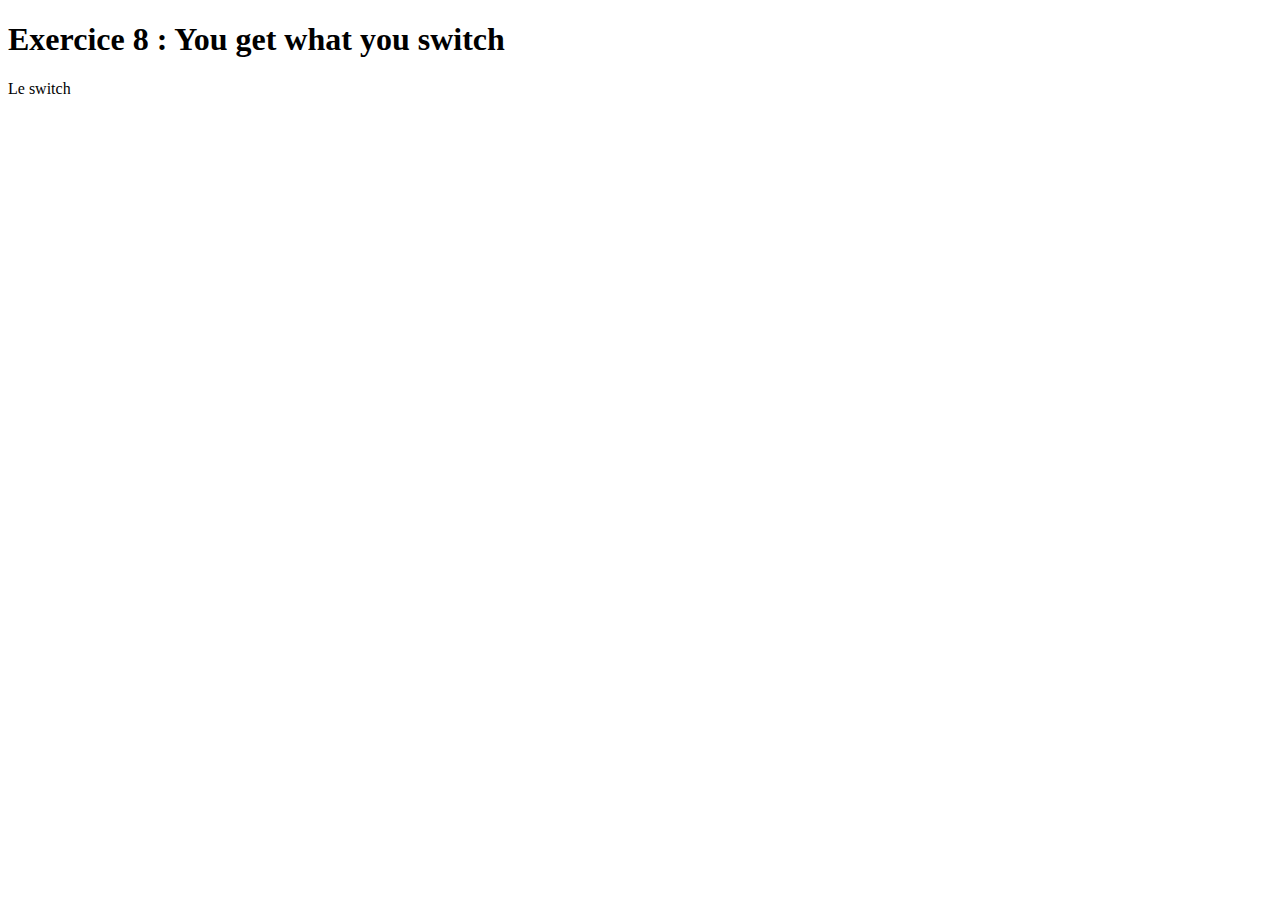
<file: Exo 8 - You get what you switch/index.html>
<!DOCTYPE html>
<html lang="fr">
    <head>
        <meta charset="utf-8">
        <title>Exo 8 JS</title>
        <script src="switch.js" defer></script>

    </head>
    <body>
        <h1>Exercice 8 : You get what you switch</h1>
        <p>Le switch</p>
    </body>
</html>
</file>
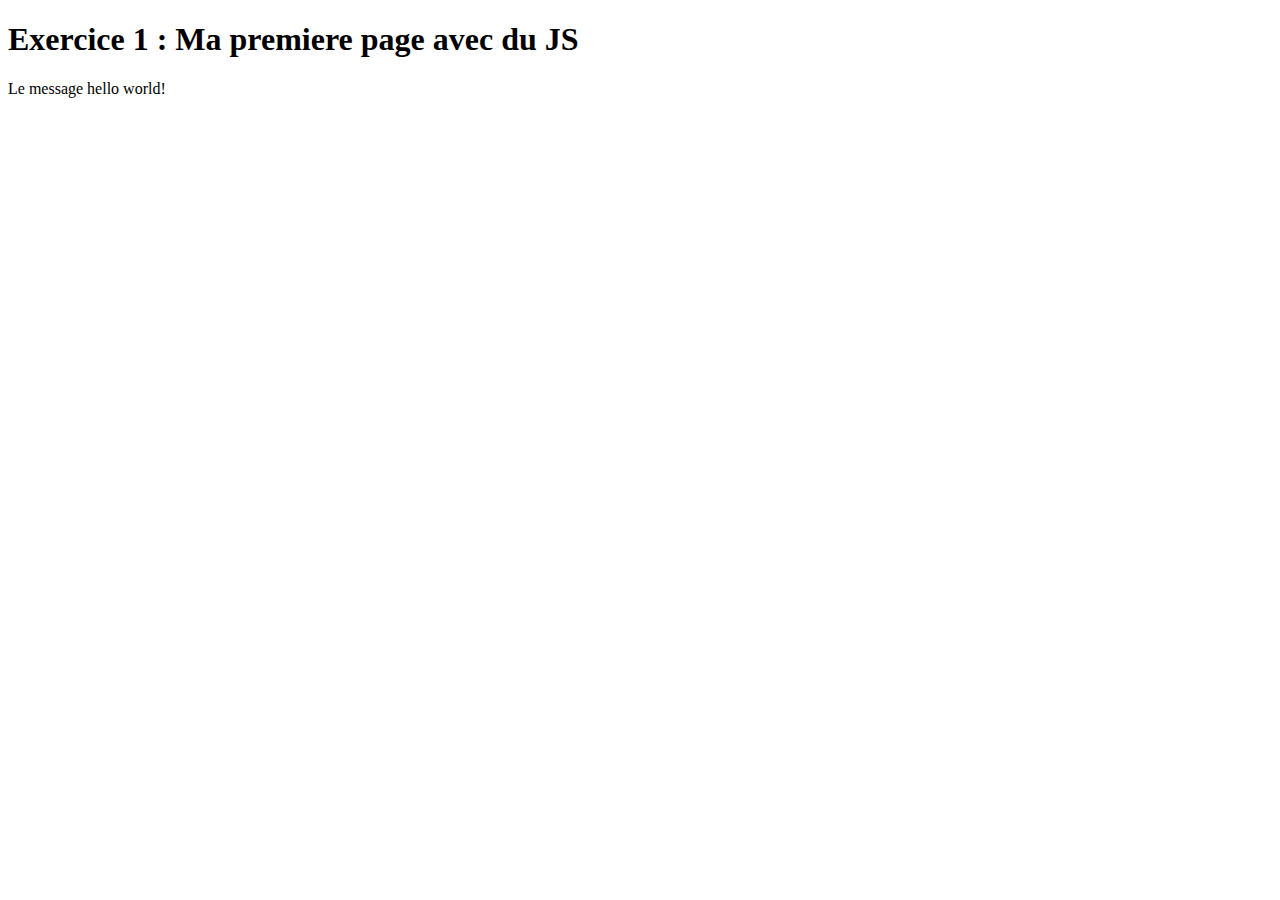
<file: Exo 1 - Première page/Exo 1 - Première page/index.html>
<!DOCTYPE html>
<html lang="fr">
    <head>
        <meta charset="utf-8">
        <title>Exo 1 JS</title>

        <script type="text/javascript">
        alert("Hello world !")
            
        </script>
    </head>
    <body>
        <h1>Exercice 1 : Ma premiere page avec du JS</h1>
        <p>Le message hello world!</p>
    </body>
</html>
</file>
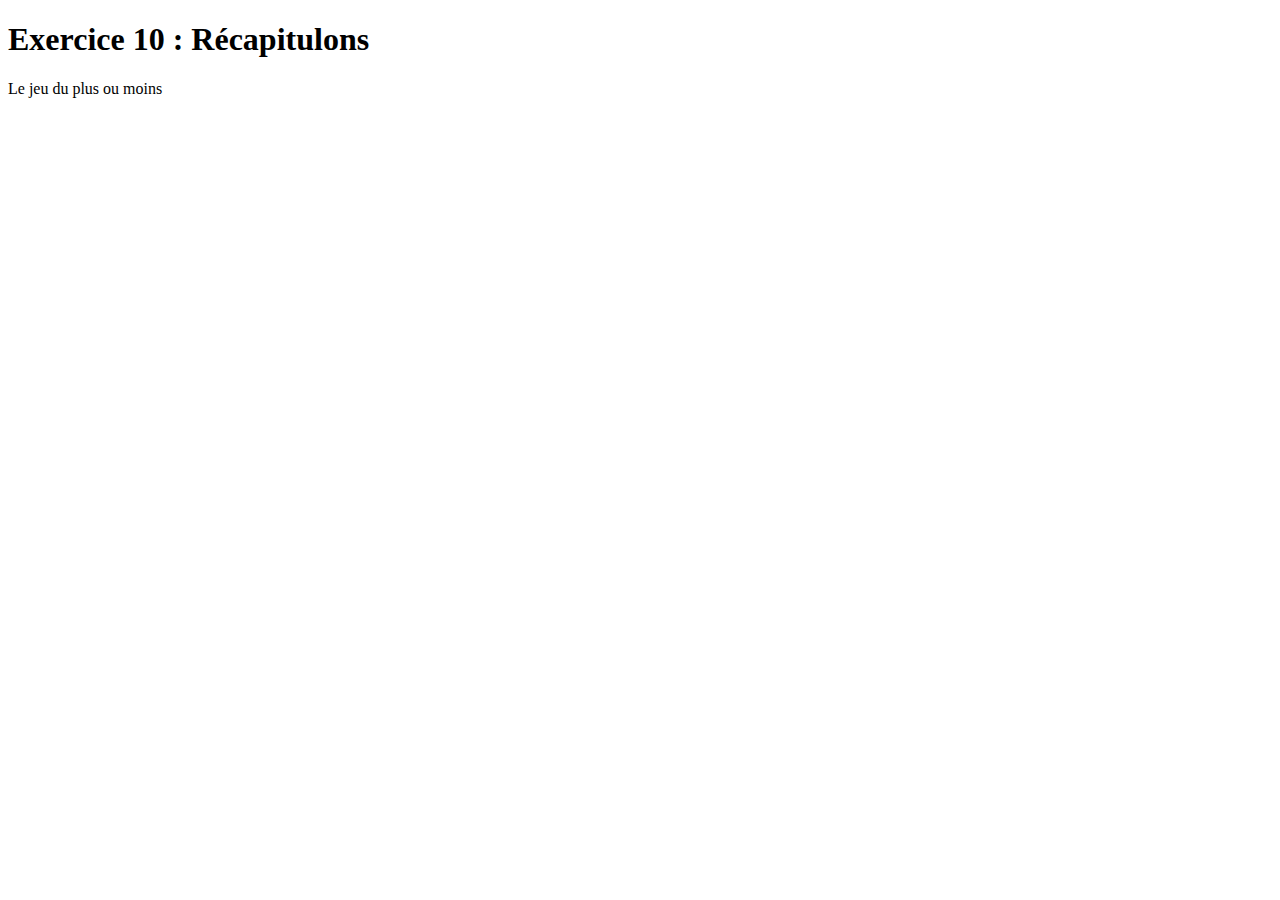
<file: Exo 10 - Récapitulons/Exo 10 - Récapitulons/index.html>
<!DOCTYPE html>
<html lang="fr">
    <head>
        <meta charset="utf-8">
        <title>Exo 10 JS</title>
        
    </head>
    <body>
        <h1>Exercice 10 : Récapitulons</h1>
        <p>Le jeu du plus ou moins</p>
        <script src="jeu.js" defer></script>
        
    </body>
</html>
</file>
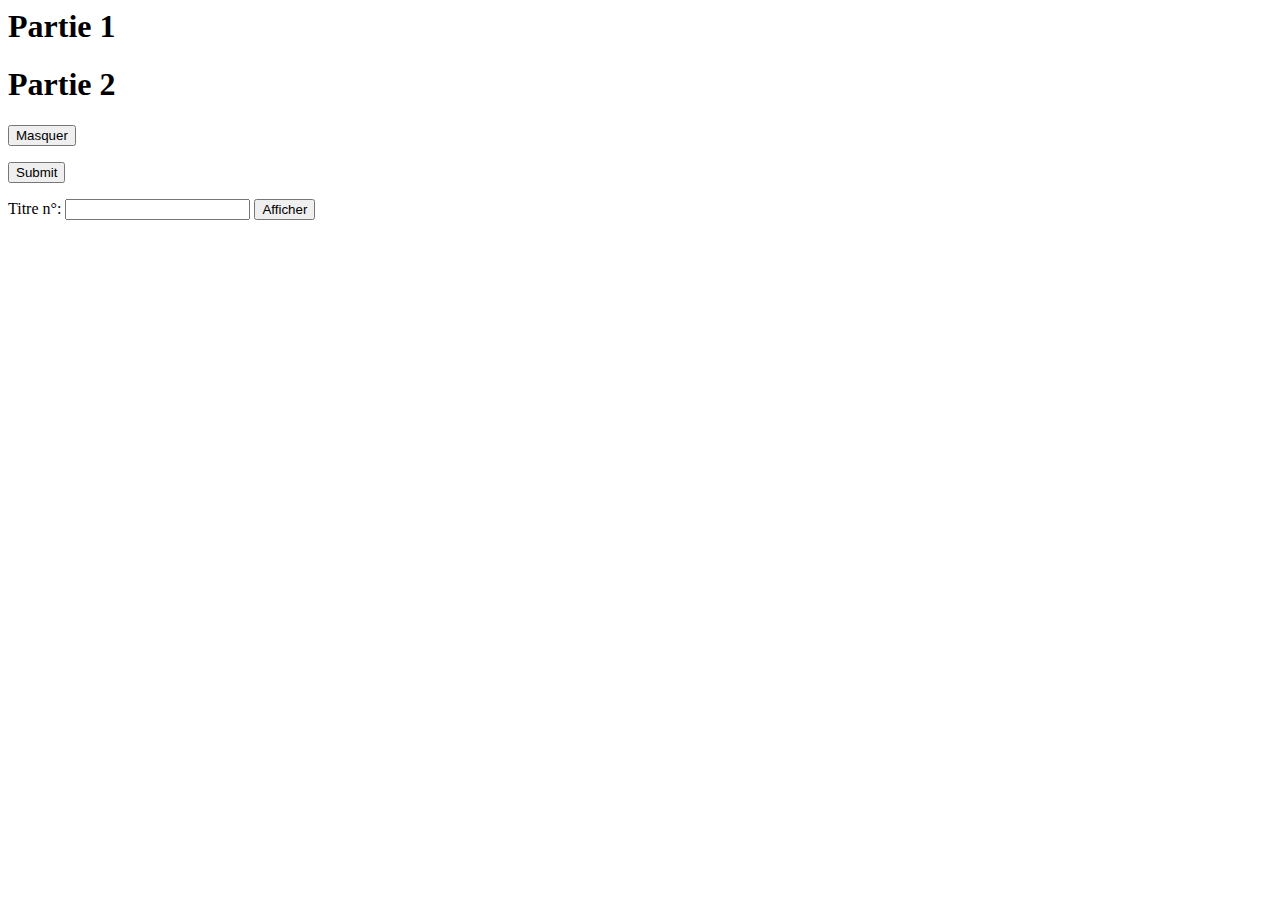
<file: Exo 11 - Manipulation du DOM/Exo 11 - Manipulation du DOM/index.html>
<html>
<head>
<meta http-equiv="Content-Type" content="text/html; charset=UTF-8">
<title>Mon titre</title>
<script type="text/javascript" src="lib.js"></script>
</head>
<body>
<h1 onClick="showHxContent(1)">Partie 1</h1>
<div id="title1" style="display:none">
<p>Mon premier paragraphe</p>
<p>Mon second paragraphe</p>
</div>
<h1 onClick="showHxContent(2)">Partie 2</h1>
<div id="title2" style="display:none">
<p>Mon premier paragraphe</p>
<p>Mon second paragraphe</p>
</div>
<p>
<input type="submit" value="Masquer" onClick="hideAllDivs()"/>
</p>
<p>
<p>
    <input type="submit" id="masquer" onclick="deletetitle" >
</p>
Titre n°: <input type="text" id="title"/>
<input type="submit" value="Afficher" onClick="alertTitle()"/>
</p>
</body>
</html>
</file>
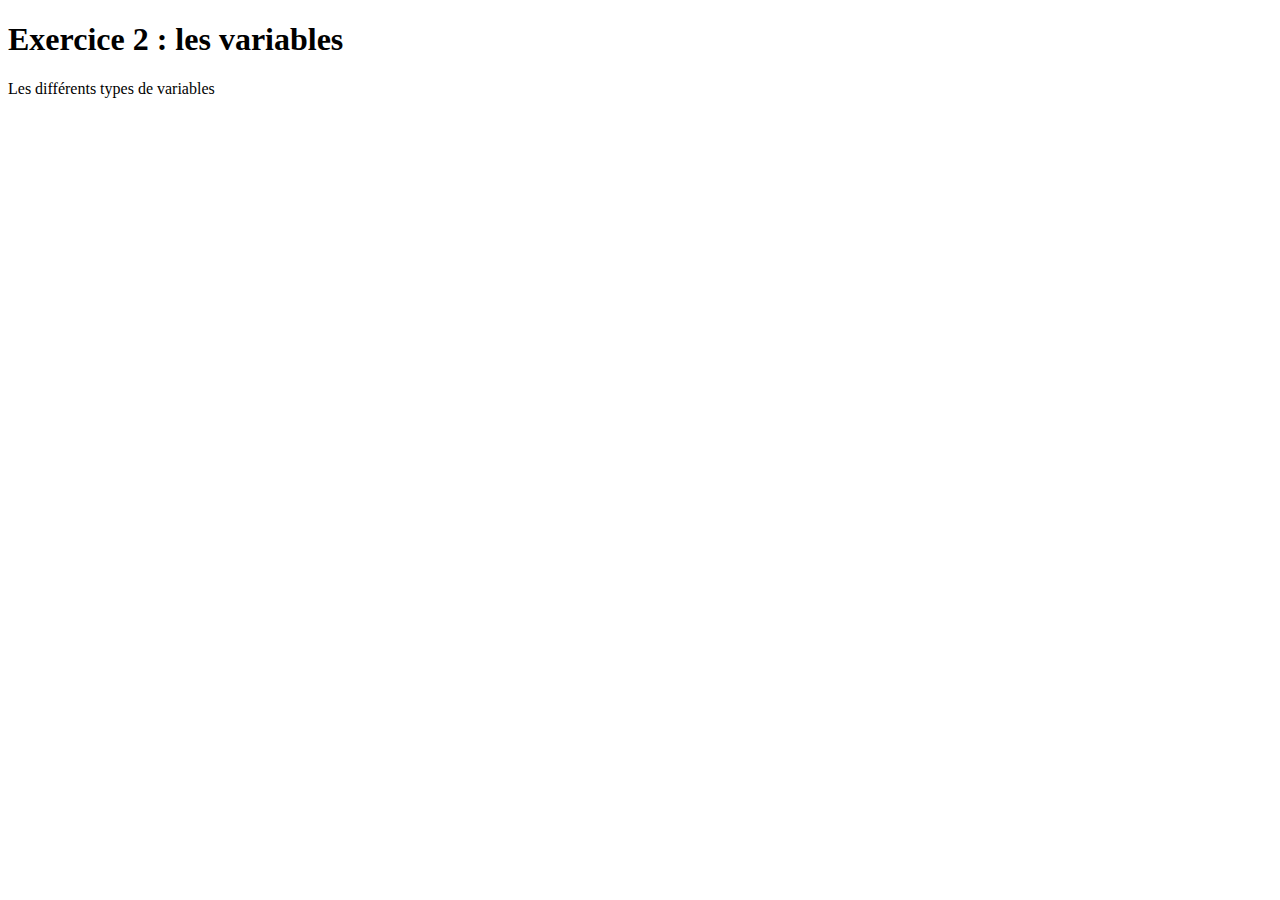
<file: Exo 2 - Les variables/Exo 2 - Les variables/index.html>
<!DOCTYPE html>
<html lang="fr">
    <head>
        <meta charset="utf-8">
        <title>Exo 2 JS</title>
        <script>
            var a = 10 
            console.log(a);
            console.log(typeof(a));
            // expected output: "number"
            var b= -10
            console.log(b)
            console.log(typeof(b))

            var c = 1.6
            console.log(c)
            console.log(typeof(c));
            
            
            var d = "Caractères"
            console.log(d)
            console.log(typeof(d))
            
            var vrai = true
            console.log(vrai)
            console.log(typeof(vrai))
            
        </script>
    </head>
    <body>
        <h1>Exercice 2 : les variables</h1>
        <p>Les différents types de variables</p>
    </body>
</html>
</file>
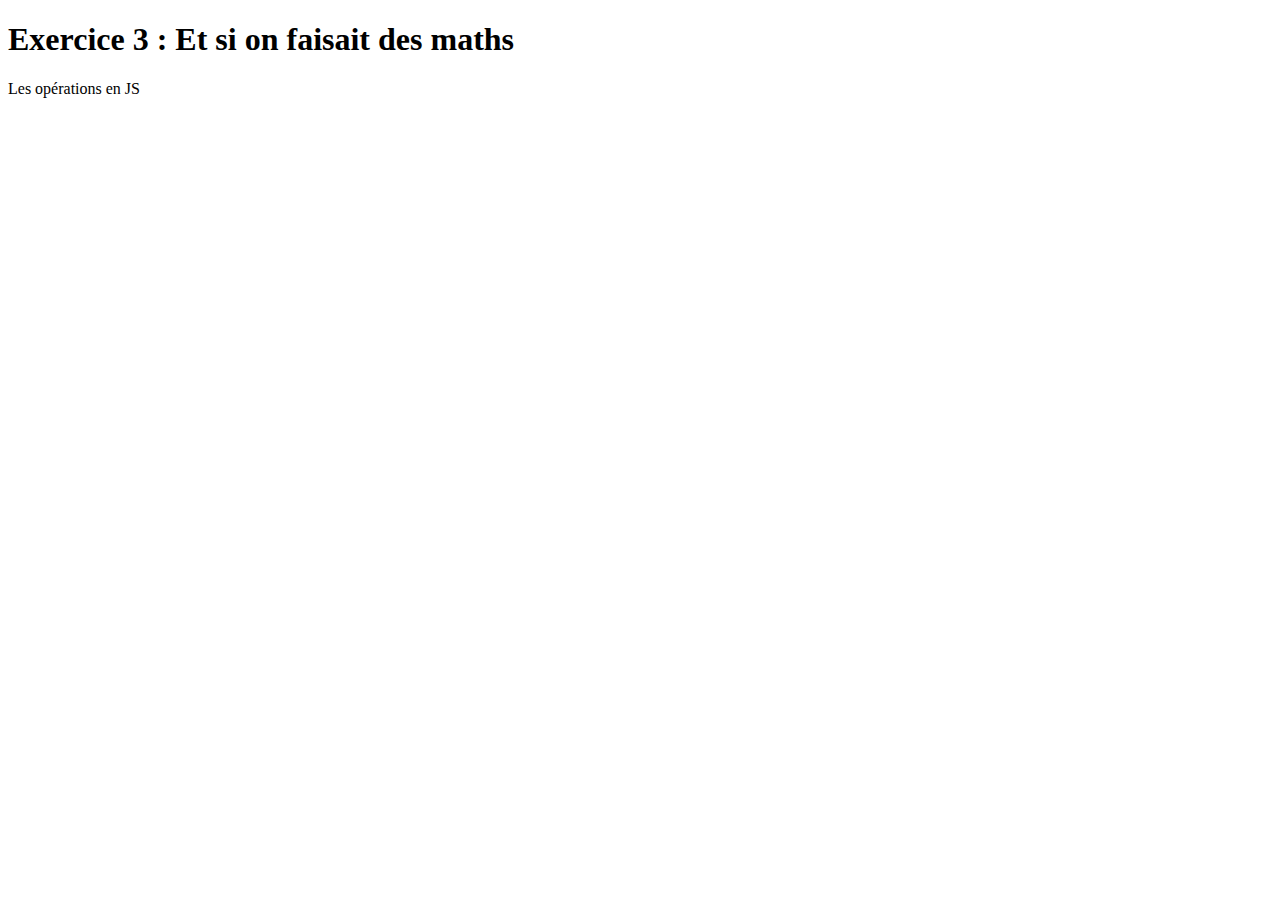
<file: Exo 3 - Et si on faisait des maths/Exo 3 - Et si on faisait des maths/index.html>
<!DOCTYPE html>
<html lang="fr">
    <head>
        <meta charset="utf-8">
        <title>Exo 3 JS</title>
        <script src="calcul.js" defer></script>
    </head>
    <body>
        <h1>Exercice 3 : Et si on faisait des maths</h1>
        <p>Les opérations en JS</p>
    </body>
</html>
</file>
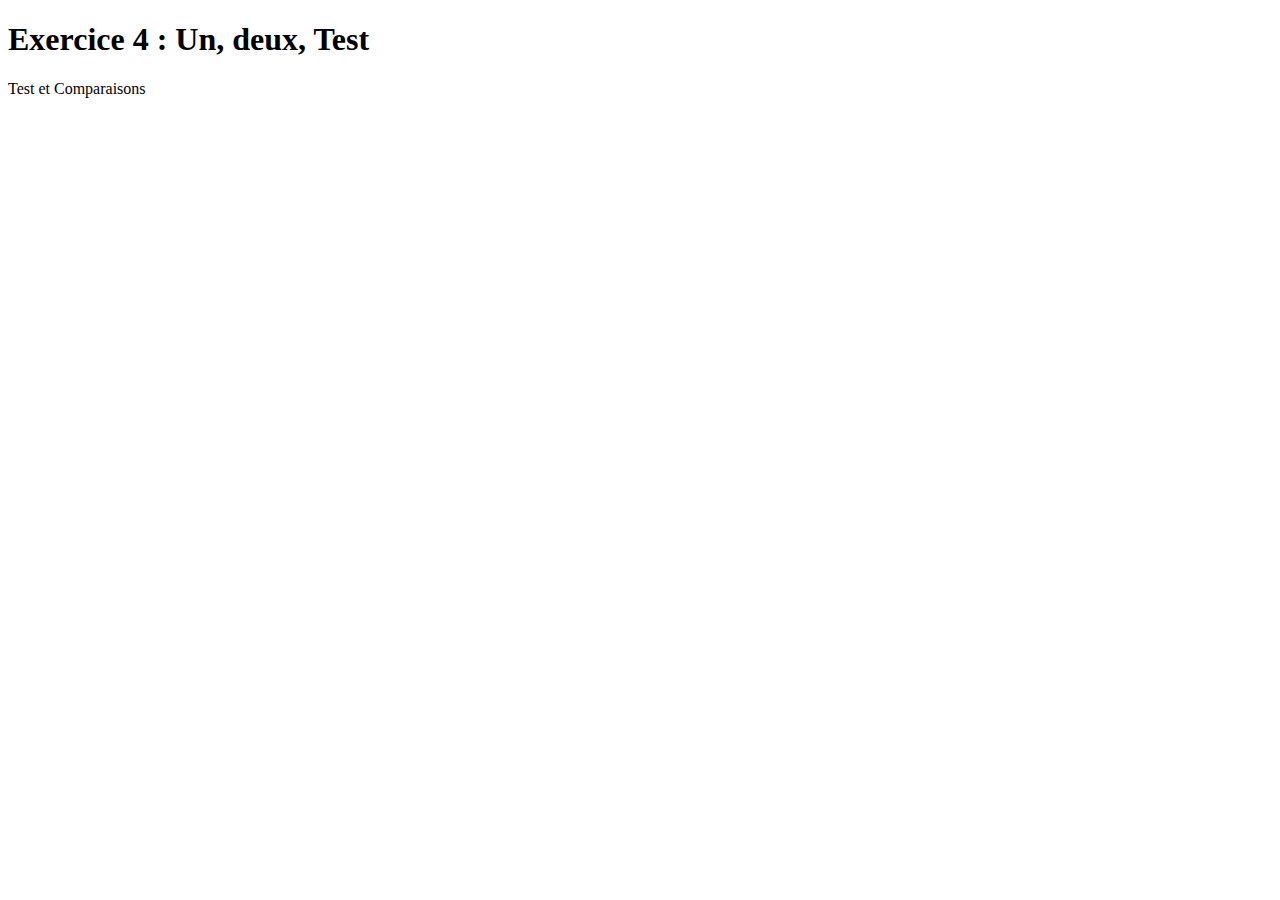
<file: Exo 4 - Un, deux, Test/Exo 4 - Un, deux, Test/index.html>
<!DOCTYPE html>
<html lang="fr">
    <head>
        <meta charset="utf-8">
        <title>Exo 4 JS</title>
        <script src="comparaison.js" defer></script>
    </head>
    <body>
        <h1>Exercice 4 : Un, deux, Test</h1>
        <p>Test et Comparaisons</p>
    </body>
</html>
</file>
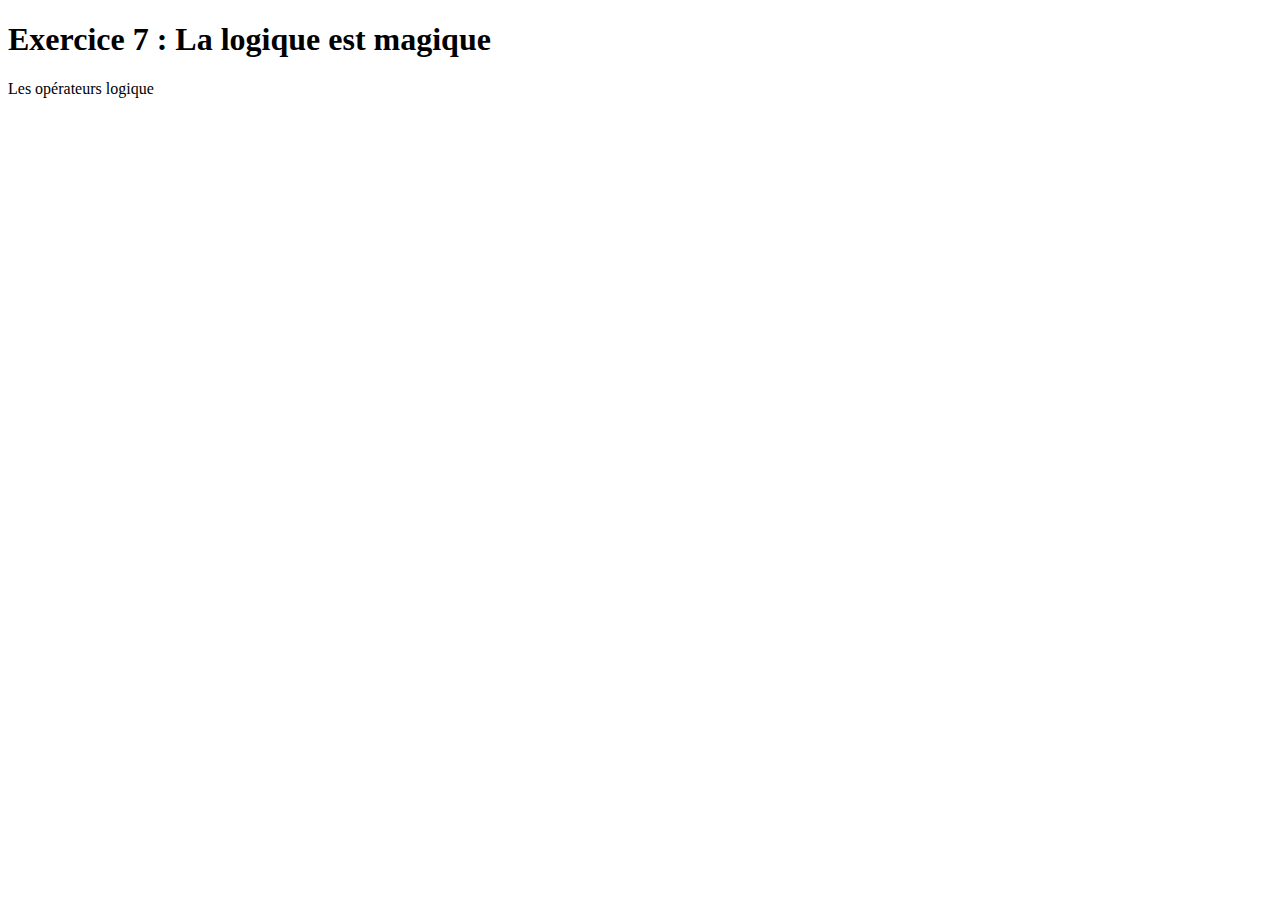
<file: Exo 7 - La logique est magique/Exo 7 - La logique est magique/index.html>
<!DOCTYPE html>
<html lang="fr">
    <head>
        <meta charset="utf-8">
        <title>Exo 7 JS</title>
        <script type="text/javascript" src="script.js"></script>
    </head>
    <body>
        <h1>Exercice 7 : La logique est magique</h1>
        <p>Les opérateurs logique</p>
    </body>
</html>
</file>
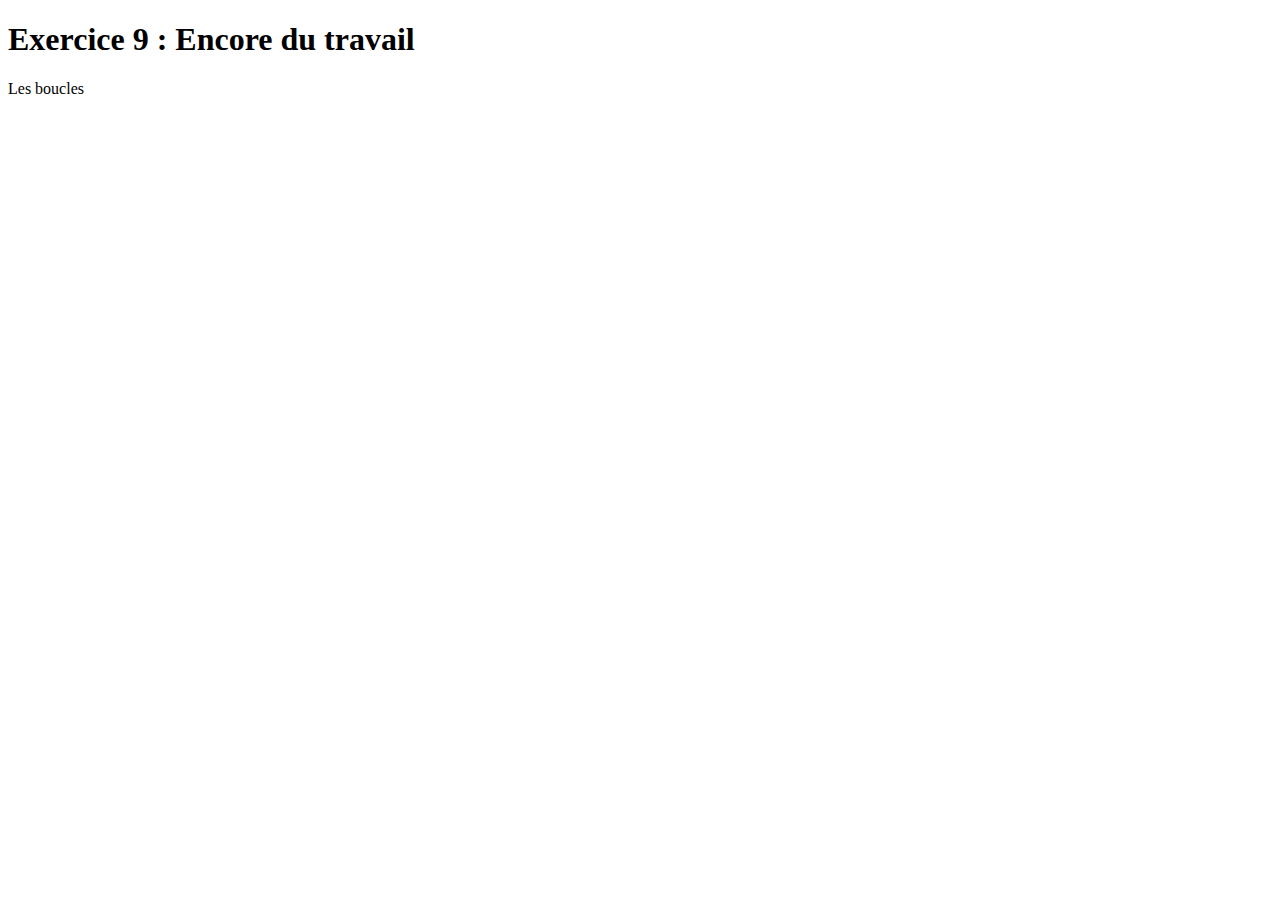
<file: Exo 9 - Encore du travail/Exo 9 - Encore du travail/index.html>
<!DOCTYPE html>
<html lang="fr">
    <head>
        <meta charset="utf-8">
        <title>Exo 9 JS</title>
        <script type="text/javascript" src="script.js"></script>
    </head>
    <body>
        <h1>Exercice 9 : Encore du travail</h1>
        <p>Les boucles</p>
    </body>
</html>
</file>
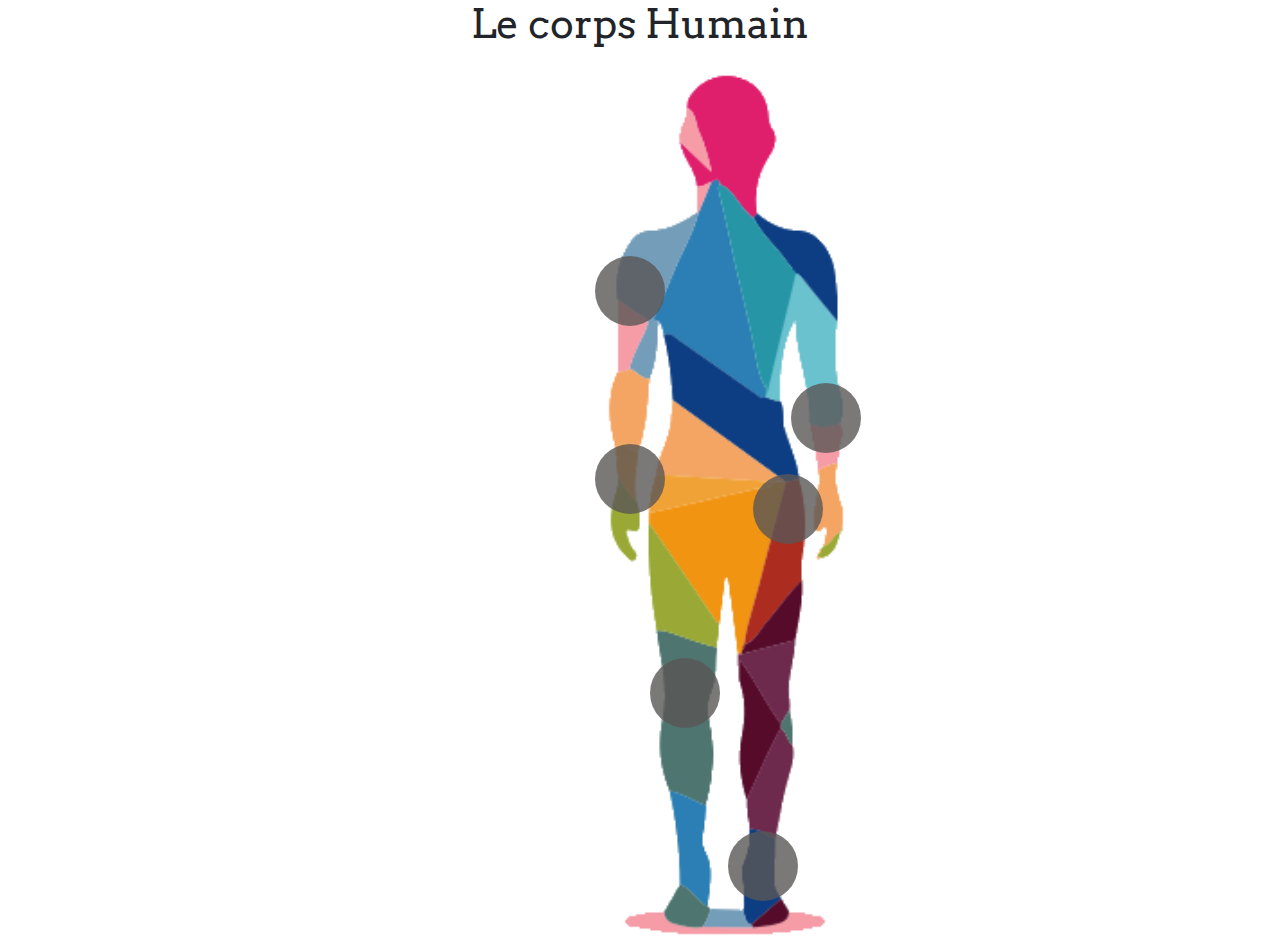
<file: Projet Javascript - Hopital GrosBobo/corps.html>
<!DOCTYPE html>
<html lang="en">
<head>
    <meta charset="UTF-8">
    <meta name="viewport" content="width=device-width, initial-scale=1.0">
    <title>Document</title>
    <!-- CSS only -->
<link rel="stylesheet" href="https://stackpath.bootstrapcdn.com/bootstrap/4.5.2/css/bootstrap.min.css" integrity="sha384-JcKb8q3iqJ61gNV9KGb8thSsNjpSL0n8PARn9HuZOnIxN0hoP+VmmDGMN5t9UJ0Z" crossorigin="anonymous">

<!-- JS, Popper.js, and jQuery -->
<script src="https://code.jquery.com/jquery-3.5.1.slim.min.js" integrity="sha384-DfXdz2htPH0lsSSs5nCTpuj/zy4C+OGpamoFVy38MVBnE+IbbVYUew+OrCXaRkfj" crossorigin="anonymous"></script>
<script src="https://cdn.jsdelivr.net/npm/popper.js@1.16.1/dist/umd/popper.min.js" integrity="sha384-9/reFTGAW83EW2RDu2S0VKaIzap3H66lZH81PoYlFhbGU+6BZp6G7niu735Sk7lN" crossorigin="anonymous"></script>
<script src="https://stackpath.bootstrapcdn.com/bootstrap/4.5.2/js/bootstrap.min.js" integrity="sha384-B4gt1jrGC7Jh4AgTPSdUtOBvfO8shuf57BaghqFfPlYxofvL8/KUEfYiJOMMV+rV" crossorigin="anonymous"></script>
<script src="animation.js" defer></script>
<link rel="stylesheet" href="style.css">
<link href="https://fonts.googleapis.com/css2?family=Arvo&display=swap" rel="stylesheet">
</head>



<body>

    <div class="container">
        <h1>Le corps Humain</h1>
        <div class="col-sm-10 col-md-5">
            <div class="partie_gauche ">
                <img src="corps.png" class="corps" alt="corps-humain"/>
                <button class="btn epaule" onclick="affiche('epaule')"></button>  
                <button class="btn coude" onclick="affiche('coude')"></button>  
                <button class="btn hanche" onclick="affiche('hanche')"></button>  
                <button class="btn genou"  onclick="affiche('genou')"></button>  
                <button class="btn cheville" onclick="affiche('cheville')"></button>
                <button class="btn poignet" onclick="affiche('poignet')"></button>    
            </div>
     
            <div class=" partie_droite  " >
                <div  id="epaule" class="d-none text " >
                    <h2>Epaule : </h2>
                    <span >L'épaule (nom féminin) est la région morphologique se situant à la jonction du tronc avec le membre supérieur.
                        Elle comporte plusieurs articulations qui concourent à en faire le complexe articulaire le plus mobile du corps humain. 
                        Elle permet d'orienter le membre supérieur dans l'espace, autorisant en particulier son extrémité effectrice, la main, 
                        à assurer ses rôles de préhension et de communication avec l'environnement situé à sa portée.
                    </span>            
                </div>

                <div id="coude" class="d-none text">
                    <h2>coude : </h2>
                    <span id="rond1">Le coude (ou articulation olécranienne) est la partie du membre supérieur 
                    située entre le bras et l'avant-bras. Cette articulation comprend en avant 
                    la région du « pli du coude » (ou fosse cubitale). C'est un complexe articulaire synovial du membre supérieur humain reliant le bras à l'avant-bras.
                     Il unit ainsi trois os entre eux : le radius, l'ulna (cubitus) et l'humérus.</span>
                </div>
                  
                    
                <div id="hanche" class="d-none text">
                    <h2>hanche:</h2>
                   
                    <span id="rond1"  >Lorem ipsum dolor sit amet, consectetur adipisicing elit. Eligendi reprehenderit
                        ipsum incidunt totam quos labore, vitae earum et nesciunt culpa at
                        commodi modi eos laboriosam atque! Dicta aperiam tempora provident.</span>
                </div> 
                
                <div id="genou" class="d-none text ">
                    <h2>Genou : </h2>
                   
                    <span id="rond1" >Lorem ipsum dolor sit amet consectetur adipisicing elit. 
                        Aspernatur amet debitis dolor odio suscipit sequi similique, sunt perspiciatis
                         quis aliquam dolores culpa minima. Accusantium, ab at in officia quis qui?</span>
                </div>
                
                <div id="cheville" class="d-none text ">
                    <h2>Cheville: </h2>
                    
                    <span id="rond1" >Lorem ipsum dolor sit amet consectetur adipisicing elit. Rem repellendus
                    cupiditate soluta dicta deserunt inventore mollitia? Labore placeat 
                    ratione vel perferendis eos fuga minima. Suscipit esse odio eaque architecto soluta.</span>
        
                </div>
                
                <div id="poignet"  class="d-none text">
                    <h2>poignet: </h2>
                   
                    <span id="rond1" >Lorem ipsum dolor sit amet consectetur adipisicing elit. Rem repellendus
                    cupiditate soluta dicta deserunt inventore mollitia? Labore placeat 
                    ratione vel perferendis eos fuga minima. Suscipit esse odio eaque architecto soluta.</span>
        
                </div>
                
         
            </div>
                 


        </div>

        
    </div>
    
       

      
    <!-- fin du container  -->


    
</body>





</html>
</file>
<file: Projet Javascript - Hopital GrosBobo/style.css>
body{
     /* display: flex; */
    
    font-family: 'Arvo';
   

}
h1{
    text-align: center;
    display: flex;
    justify-content: center;
}

h2{
    font-weight: bold;
}
.page{
    /*display: flex;*/
    flex-direction: row;
}

.partie_gauche {
    position: relative;
    /* flex-grow: 0; */
    width: 500px;
    left: 500px;


}

.partie_droite{
    width: 500px;
    text-align: justify;
    position: absolute;
    top: 150px;
    left: 118px;
    margin-left: 20px;
    padding: 100px;


    /*position: relative;
    /*top: 2px;
    left: 430px;*/
   
    
}


.btn{ 
    position: absolute;
    height: 70px;
    width: 70px;
    border-radius: 35px;
     background-color: rgba(90, 86, 86, 0.8);  
    
      
      
}
.poignet{
    top: 388px;
    right: 435px;
    
}

.coude{
    top: 327px;
    right: 239px;
    

}

.hanche{
    top: 418px;
    right: 277px;
}
.genou{
    top: 602px;
    right: 380px;
}
.cheville{
    bottom: 51px;
    right: 302px;
}

.epaule{
    top: 200px;
    right: 435px;
    
}
.rouge{
    background-color: rgba(197, 137, 137, 0.7);
}

img{
width: 250px;
right: 150px;
}
/*text{
    display: ;
    flex-direction: column;
    align-items: flex-end;
*/

/*@media screen and (min-width: 787px) and (max-width:1075px){
    .partie_gauche{
       /* position: absolute; */
      /* display: flex;
       flex-grow: 0;
       width: 500px;
       left: 221px;
    } 
    .partie_droite{
        display: flex;
    }    
}
/* @media screen and (min-width:150px) { 
    .partie_gauche{
        position: absolute;
        flex-grow: 0;
        width: 50px;
        left: 221px;
     }     

}*/
</file>
